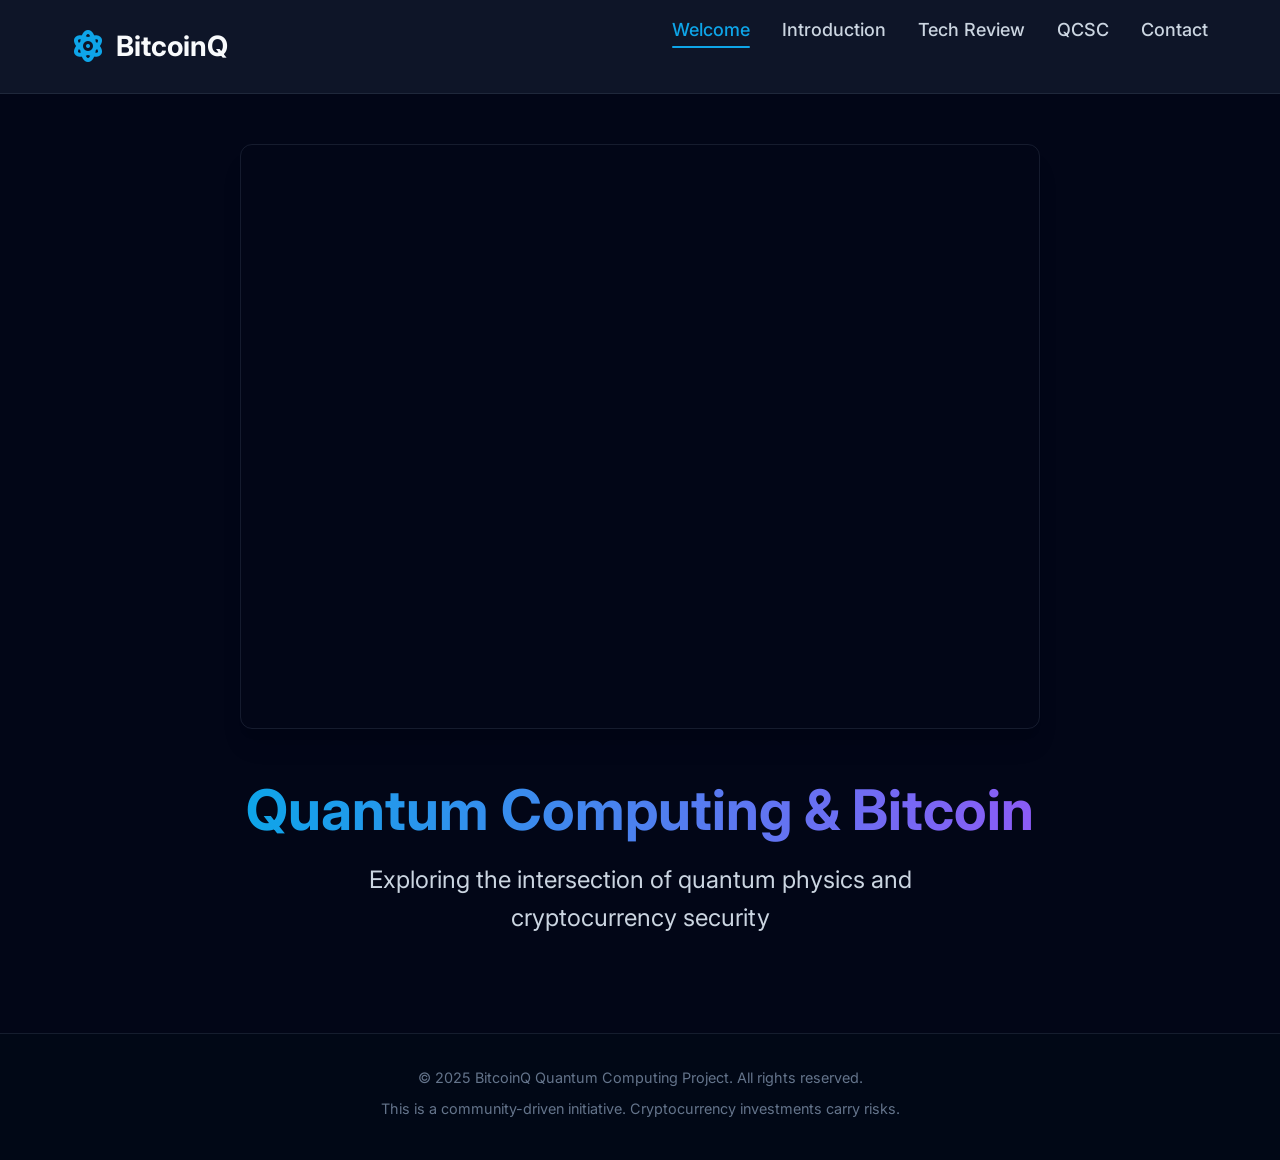
<file: index.html>
<!DOCTYPE html>
<html lang="en">
<head>
    <meta charset="UTF-8">
    <meta name="viewport" content="width=device-width, initial-scale=1.0">
    <title>BitcoinQ - Quantum Computing Project</title>
    <link rel="stylesheet" href="style.css">
    <link rel="preconnect" href="https://fonts.googleapis.com">
    <link rel="preconnect" href="https://fonts.gstatic.com" crossorigin>
    <link href="https://fonts.googleapis.com/css2?family=Inter:wght@300;400;500;600;700&family=JetBrains+Mono:wght@400;500&display=swap" rel="stylesheet">
    <link rel="stylesheet" href="https://cdnjs.cloudflare.com/ajax/libs/font-awesome/6.4.0/css/all.min.css">
</head>
<body>
    <!-- Navigation -->
    <nav class="navbar">
        <div class="nav-container">
            <div class="logo">
                <i class="fas fa-atom"></i>
                <span>BitcoinQ</span>
            </div>
            <ul class="nav-menu">
                <li><a href="#welcome" class="nav-link active" data-page="welcome">Welcome</a></li>
                <li><a href="#introduction" class="nav-link" data-page="introduction">Introduction</a></li>
                <li><a href="#techreview" class="nav-link" data-page="techreview">Tech Review</a></li>
                <li><a href="#qcsc" class="nav-link" data-page="qcsc">QCSC</a></li>
                <li><a href="#contact" class="nav-link" data-page="contact">Contact</a></li>
            </ul>
            <button class="menu-toggle" aria-label="Toggle menu">
                <i class="fas fa-bars"></i>
            </button>
        </div>
    </nav>

    <!-- Main Content -->
    <main class="main-content">
        <!-- Welcome Page -->
        <section id="welcome" class="page active">
            <div class="welcome-container">
                <div class="gif-container">
                    <img src="double-slit%20experiment.gif" alt="Double Slit Experiment GIF" class="welcome-gif" loop>
                </div>
                <div class="welcome-text">
                    <h1>Quantum Computing & Bitcoin</h1>
                    <p>Exploring the intersection of quantum physics and cryptocurrency security</p>
                </div>
            </div>
        </section>

        <!-- Introduction Page -->
        <section id="introduction" class="page">
            <div class="intro-container">
                <h1><i class="fas fa-book-open"></i> Introduction</h1>
                <div class="content-card">
                    <div class="readme-content">
                        <h2>BitcoinQ Quantum Computing Project</h2>
                        <p>BitcoinQ is a community-driven quantum computing project with a 5-10 year timeline, aiming to raise 100-500 Bitcoins per year through crowdfunding to develop a quantum computer.</p>
                        
                        <h3>Project Goal</h3>
                        <p>The primary goal is to upgrade approximately 4 million old Bitcoin addresses using P2PK (direct public key) to quantum-resistant addresses.</p>
                        
                        <h3>Potential Profits</h3>
                        <p>50%, or 2 million Bitcoins, will be charged as a technical service fee. This fee will be distributed as follows:</p>
                        <ul>
                            <li>50% of the technical service fee will be airdropped to crowdfunding participants</li>
                            <li>50% will be used as administrative fees</li>
                        </ul>
                        
                        <h3>Vision</h3>
                        <p>This project represents a pioneering effort to future-proof Bitcoin against quantum computing threats while creating a sustainable funding model for quantum computing research and development.</p>
                    </div>
                </div>
                <div class="info-boxes">
                    <div class="info-box">
                        <i class="fas fa-calendar-alt"></i>
                        <h4>Timeline</h4>
                        <p>5-10 years</p>
                    </div>
                    <div class="info-box">
                        <i class="fas fa-flask"></i>
                        <h4>R&D budget</h4>
                        <p>100-500 BTC/year</p>
                    </div>
                    <div class="info-box">
                        <i class="fas fa-shield-alt"></i>
                        <h4>Bitcoins to be protected</h4>
                        <p>~4 million</p>
                    </div>
                </div>
            </div>
        </section>

        <!-- Tech Review Page -->
        <section id="techreview" class="page">
            <div class="intro-container">
                <h1><i class="fas fa-gem"></i> Diamond NV Center</h1>
                <div class="content-card">
                    <div class="readme-content">
                        <h2>Introduction to NV Centers</h2>
                        <p>Diamond Nitrogen-Vacancy (NV) centers are point defect structures formed in the diamond lattice where a nitrogen atom replaces a carbon atom, creating a vacancy adjacent to the nitrogen. NV centers exhibit C₃ᵥ symmetry along the "nitrogen-vacancy" axis.</p>
                        
                        <div class="highlight">
                            <p><i class="fas fa-star"></i> <strong>Key Feature:</strong> NV centers exist in two charge states: NV⁻ (negatively charged) and NV⁰ (electrically neutral). The electron spin states of NV⁻ are easy to polarize and control, making it one of the most extensively studied quantum bit carriers today.</p>
                        </div>

                        <h2>Physical Properties</h2>
                        <h3>Electron Spin Energy Levels</h3>
                        <p>The electron spin energy levels in NV centers can be manipulated using microwave fields. When the microwave energy matches the energy difference between spin levels, electrons in the lower energy state absorb microwave energy and undergo resonant transitions, changing the electron population distribution among the energy levels.</p>
                        
                        <h3>Zero-Field Splitting Effect</h3>
                        <p>In the absence of an external magnetic field, the ground state energy levels of the diamond NV center split between the 0 state and the ±1 states, known as zero-field splitting. This effect, arising from the nuclear spins surrounding the NV center, can be utilized for temperature measurement.</p>

                        <h2>Application Areas</h2>
                        <ul>
                            <li><i class="fas fa-magnet"></i> <strong>Magnetic Sensors:</strong> Magnetic field sensing technology based on diamond NV centers can theoretically achieve Tesla-level magnetic measurements</li>
                            <li><i class="fas fa-thermometer-half"></i> <strong>Temperature Sensors:</strong> Diamond NV centers can serve as high-performance temperature sensors</li>
                            <li><i class="fas fa-bolt"></i> <strong>Electric Field Sensors:</strong> High-sensitivity electric field detection using spin properties</li>
                            <li><i class="fas fa-microchip"></i> <strong>Quantum Computing:</strong> NV centers are ideal carriers for quantum bits</li>
                        </ul>

                        <h2>Spin Sensing Technology</h2>
                        <p>The main methods for spin information detection include:</p>
                        <ul>
                            <li><i class="fas fa-lightbulb"></i> <strong>ODMR:</strong> Optically Detected Magnetic Resonance</li>
                            <li><i class="fas fa-wave-pulse"></i> <strong>Ramsey Sequence:</strong> For measuring static magnetic fields</li>
                            <li><i class="fas fa-sync"></i> <strong>Spin Echo Sequence:</strong> For AC magnetic detection</li>
                        </ul>

                        <h2>Integration and Industrialization</h2>
                        <p>Miniaturization and integration are essential for solid-state atomic spin sensing technology. Two main approaches:</p>
                        <ol>
                            <li><strong>Modular Integration:</strong> Integration of optical, microwave, and information processing systems</li>
                            <li><strong>Chip-level Integration:</strong> Using CMOS processes for quantum state preparation, control, and readout</li>
                        </ol>

                        <div class="highlight">
                            <p><i class="fas fa-chart-line"></i> <strong>Market Outlook:</strong> Diamond quantum sensor market projected to exceed $5 billion by 2030.</p>
                        </div>
                    </div>
                </div>
                <div class="info-boxes">
                    <div class="info-box">
                        <i class="fas fa-temperature-low"></i>
                        <h4>Operating Temp</h4>
                        <p>Room Temperature</p>
                    </div>
                    <div class="info-box">
                        <i class="fas fa-magnet"></i>
                        <h4>Magnetic Sensitivity</h4>
                        <p>1 pT/√Hz</p>
                    </div>
                    <div class="info-box">
                        <i class="fas fa-ruler"></i>
                        <h4>Spatial Resolution</h4>
                        <p>~86 nm</p>
                    </div>
                </div>
            </div>
        </section>

        <!-- QCSC Page -->
        <section id="qcsc" class="page">
            <div class="qcsc-container">
                <h1><i class="fas fa-shield-alt"></i> Quantum Computing Security Council (QCSC)</h1>
                <div class="content-card">
                    <div class="qcsc-content">
                        <h2>About QCSC</h2>
                        <p>The Quantum Computing Security Council (QCSC) is an initiative dedicated to addressing the security challenges posed by quantum computing to cryptographic systems, with a special focus on blockchain and cryptocurrency security.</p>
                        
                        <h3>Mission</h3>
                        <p>Our mission is to develop quantum-resistant cryptographic standards, promote awareness about quantum threats, and facilitate the transition to post-quantum cryptography across the blockchain ecosystem.</p>
                        
                        <h3>Key Initiatives</h3>
                        <ul>
                            <li><strong>Research & Development:</strong> Funding and conducting research on quantum-resistant algorithms</li>
                            <li><strong>Standards Development:</strong> Creating industry standards for post-quantum cryptography</li>
                            <li><strong>Education & Awareness:</strong> Providing resources and training on quantum security threats</li>
                            <li><strong>Collaboration:</strong> Working with industry partners, academia, and government agencies</li>
                        </ul>
                        
                    </div>
                </div>
                
            </div>
        </section>

        <!-- Contact Page -->
        <section id="contact" class="page">
            <div class="contact-container">
                <h1><i class="fas fa-envelope"></i> Contact</h1>
                <div class="contact-card">
                    <div class="contact-icon">
                        <i class="fas fa-paper-plane"></i>
                    </div>
                    <h2>Get in Touch</h2>
                    <p>For press inquiries, collaboration opportunities, or general questions about the BitcoinQ project, please contact us at:</p>
                    
                    <div class="email-display">
                        <i class="fas fa-envelope"></i>
                        <a href="#" class="email-link" data-email-obfuscated="press[at]bitcoinq[dot]cc">Loading email...</a>
                    </div>
                    
                    <p class="contact-note">We typically respond within 1-2 business days. For urgent matters, please include "URGENT" in the subject line.</p>
                    
                    <div class="contact-info">
                        <div class="info-item">
                            <i class="fas fa-clock"></i>
                            <span>Response Time: 1-2 business days</span>
                        </div>
                        <div class="info-item">
                            <i class="fas fa-globe"></i>
                            <span>Project: BitcoinQ Quantum Computing</span>
                        </div>
                    </div>
                </div>
                
                <div class="social-placeholder">
                    <h3>Follow Our Progress</h3>
                    <p>Community channels and updates will be announced here in the future.</p>
                <div class="social-icons">
                    <a href="https://github.com/bitcoinqtum" target="_blank" class="social-icon">
                        <i class="fab fa-github"></i>
                    </a>
                    <a href="https://bitcointalk.org/index.php?topic=5575187.0" target="_blank" class="social-icon">
                        <img src="Bitcointalk.org_logo.png" alt="Bitcointalk" style="width: 24px; height: 24px;">
                    </a>
                </div>
                </div>
            </div>
        </section>
    </main>

    <!-- Footer -->
    <footer class="footer">
        <div class="footer-content">
            <p>&copy; 2025 BitcoinQ Quantum Computing Project. All rights reserved.</p>
            <p>This is a community-driven initiative. Cryptocurrency investments carry risks.</p>
        </div>
    </footer>

    <script src="script.js"></script>
</body>
</html>
</file>
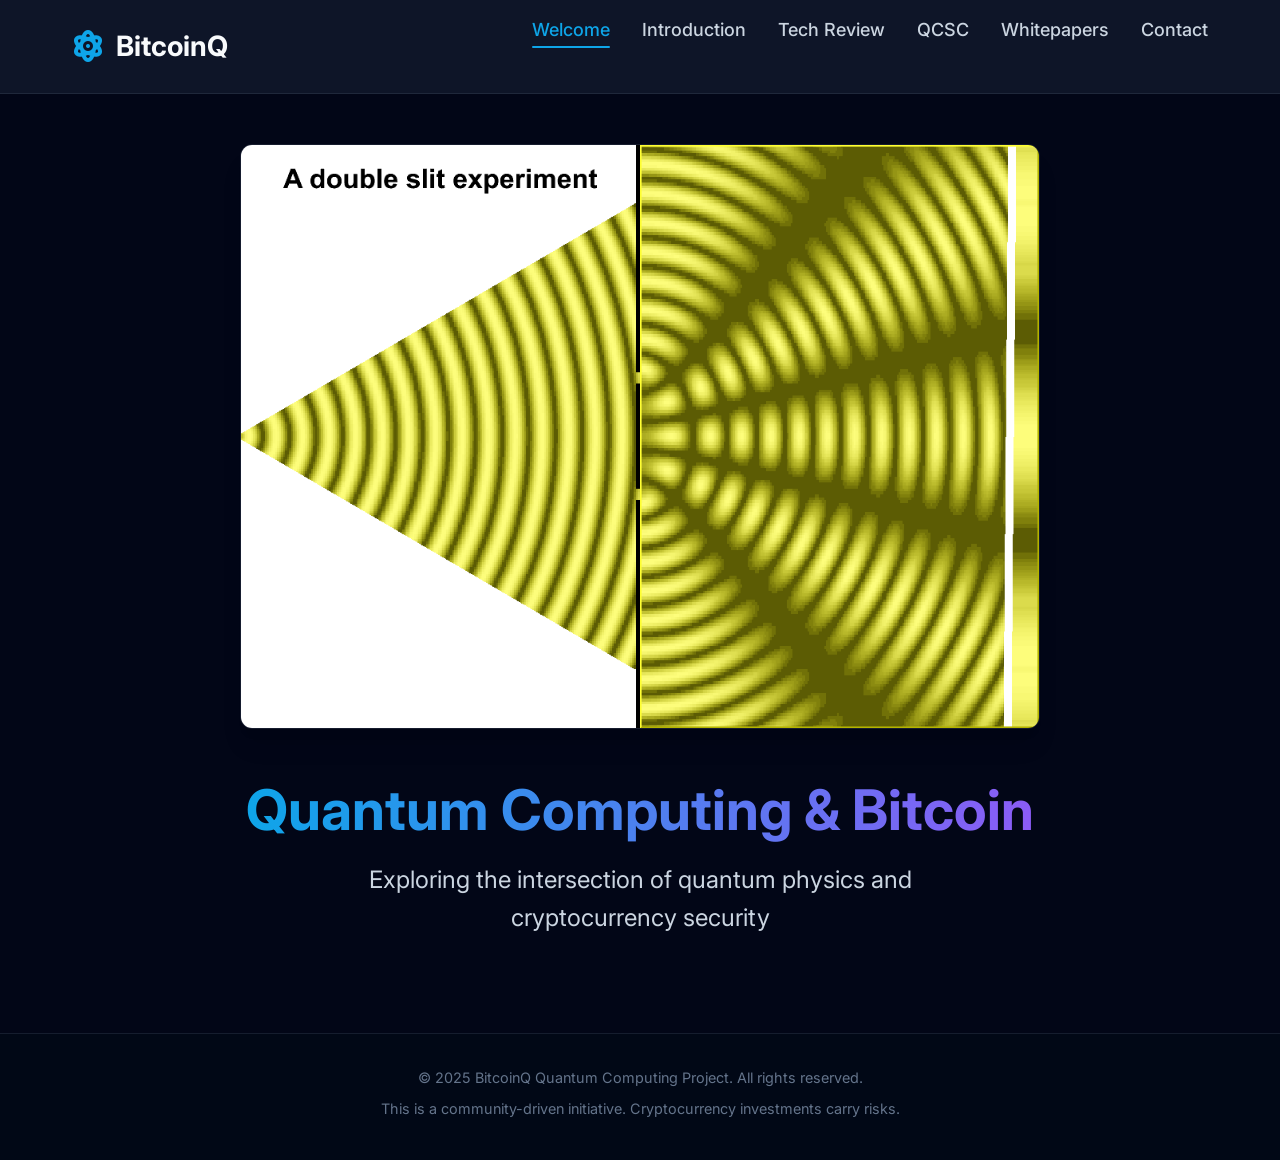
<file: bitcoinq/index.html>
<!DOCTYPE html>
<html lang="en">
<head>
    <meta charset="UTF-8">
    <meta name="viewport" content="width=device-width, initial-scale=1.0">
    <title>BitcoinQ - Quantum Computing Project</title>
    <link rel="stylesheet" href="style.css">
    <link rel="preconnect" href="https://fonts.googleapis.com">
    <link rel="preconnect" href="https://fonts.gstatic.com" crossorigin>
    <link href="https://fonts.googleapis.com/css2?family=Inter:wght@300;400;500;600;700&family=JetBrains+Mono:wght@400;500&display=swap" rel="stylesheet">
    <link rel="stylesheet" href="https://cdnjs.cloudflare.com/ajax/libs/font-awesome/6.4.0/css/all.min.css">
</head>
<body>
    <!-- Navigation -->
    <nav class="navbar">
        <div class="nav-container">
            <div class="logo">
                <i class="fas fa-atom" aria-hidden="true"></i>
                <span>BitcoinQ</span>
            </div>
            <ul class="nav-menu">
                <li><a href="#welcome" class="nav-link active" data-page="welcome">Welcome</a></li>
                <li><a href="#introduction" class="nav-link" data-page="introduction">Introduction</a></li>
                <li><a href="#techreview" class="nav-link" data-page="techreview">Tech Review</a></li>
                <li><a href="#qcsc" class="nav-link" data-page="qcsc">QCSC</a></li>
                <li><a href="#whitepapers" class="nav-link" data-page="whitepapers">Whitepapers</a></li>
                <li><a href="#contact" class="nav-link" data-page="contact">Contact</a></li>
            </ul>
            <button class="menu-toggle" aria-label="Toggle menu">
                <i class="fas fa-bars" aria-hidden="true"></i>
            </button>
        </div>
    </nav>

    <!-- Main Content -->
    <main class="main-content">
        <!-- Welcome Page -->
        <section id="welcome" class="page active">
            <div class="welcome-container">
                <div class="gif-container">
                    <img src="double-slit%20experiment.gif" alt="Double Slit Experiment GIF" class="welcome-gif" loop>
                </div>
                <div class="welcome-text">
                    <h1>Quantum Computing & Bitcoin</h1>
                    <p>Exploring the intersection of quantum physics and cryptocurrency security</p>
                </div>
            </div>
        </section>

        <!-- Introduction Page -->
        <section id="introduction" class="page">
            <div class="intro-container">
                <h1><i class="fas fa-book-open" aria-hidden="true"></i> Introduction</h1>
                <div class="content-card">
                    <div class="readme-content">
                        <h2>BitcoinQ Quantum Computing Project</h2>
                        <p>BitcoinQ is a community-driven quantum computing project with a 5-10 year timeline, aiming to raise 100-500 Bitcoins per year through crowdfunding to develop a quantum computer.</p>
                        
                        <h3>Project Goal</h3>
                        <p>The primary goal is to upgrade approximately 4 million old Bitcoin addresses using P2PK (direct public key) to quantum-resistant addresses.</p>
                        
                        <h3>Potential Profits</h3>
                        <p>50%, or 2 million Bitcoins, will be charged as a technical service fee. This fee will be distributed as follows:</p>
                        <ul>
                            <li>50% of the technical service fee will be airdropped to crowdfunding participants</li>
                            <li>50% will be used as administrative fees</li>
                        </ul>
                        
                        <h3>Vision</h3>
                        <p>This project represents a pioneering effort to future-proof Bitcoin against quantum computing threats while creating a sustainable funding model for quantum computing research and development.</p>
                    </div>
                </div>
                <div class="info-boxes">
                    <div class="info-box">
                        <i class="fas fa-calendar-alt" aria-hidden="true"></i>
                        <h4>Timeline</h4>
                        <p>5-10 years</p>
                    </div>
                    <div class="info-box">
                        <i class="fas fa-flask" aria-hidden="true"></i>
                        <h4>R&D budget</h4>
                        <p>100-500 BTC/year</p>
                    </div>
                    <div class="info-box">
                        <i class="fas fa-shield-alt" aria-hidden="true"></i>
                        <h4>Bitcoins to be protected</h4>
                        <p>~4 million</p>
                    </div>
                </div>
            </div>
        </section>

        <!-- Tech Review Page -->
        <section id="techreview" class="page">
            <div class="intro-container">
                <h1><i class="fas fa-gem" aria-hidden="true"></i> Diamond NV Center</h1>
                <div class="content-card">
                    <div class="readme-content">
                        <h2>Introduction to NV Centers</h2>
                        <p>Diamond Nitrogen-Vacancy (NV) centers are point defect structures formed in the diamond lattice where a nitrogen atom replaces a carbon atom, creating a vacancy adjacent to the nitrogen. NV centers exhibit C₃ᵥ symmetry along the "nitrogen-vacancy" axis.</p>
                        
                        <div class="highlight">
                            <p><i class="fas fa-star" aria-hidden="true"></i> <strong>Key Feature:</strong> NV centers exist in two charge states: NV⁻ (negatively charged) and NV⁰ (electrically neutral). The electron spin states of NV⁻ are easy to polarize and control, making it one of the most extensively studied quantum bit carriers today.</p>
                        </div>

                        <h2>Physical Properties</h2>
                        <h3>Electron Spin Energy Levels</h3>
                        <p>The electron spin energy levels in NV centers can be manipulated using microwave fields. When the microwave energy matches the energy difference between spin levels, electrons in the lower energy state absorb microwave energy and undergo resonant transitions, changing the electron population distribution among the energy levels.</p>
                        
                        <h3>Zero-Field Splitting Effect</h3>
                        <p>In the absence of an external magnetic field, the ground state energy levels of the diamond NV center split between the 0 state and the ±1 states, known as zero-field splitting. This effect, arising from the nuclear spins surrounding the NV center, can be utilized for temperature measurement.</p>

                        <h2>Application Areas</h2>
                        <ul>
                            <li><i class="fas fa-magnet" aria-hidden="true"></i> <strong>Magnetic Sensors:</strong> Magnetic field sensing technology based on diamond NV centers can theoretically achieve Tesla-level magnetic measurements</li>
                            <li><i class="fas fa-thermometer-half" aria-hidden="true"></i> <strong>Temperature Sensors:</strong> Diamond NV centers can serve as high-performance temperature sensors</li>
                            <li><i class="fas fa-bolt" aria-hidden="true"></i> <strong>Electric Field Sensors:</strong> High-sensitivity electric field detection using spin properties</li>
                            <li><i class="fas fa-microchip" aria-hidden="true"></i> <strong>Quantum Computing:</strong> NV centers are ideal carriers for quantum bits</li>
                        </ul>

                        <h2>Spin Sensing Technology</h2>
                        <p>The main methods for spin information detection include:</p>
                        <ul>
                            <li><i class="fas fa-lightbulb" aria-hidden="true"></i> <strong>ODMR:</strong> Optically Detected Magnetic Resonance</li>
                            <li><i class="fas fa-wave-pulse" aria-hidden="true"></i> <strong>Ramsey Sequence:</strong> For measuring static magnetic fields</li>
                            <li><i class="fas fa-sync" aria-hidden="true"></i> <strong>Spin Echo Sequence:</strong> For AC magnetic detection</li>
                        </ul>

                        <h2>Integration and Industrialization</h2>
                        <p>Miniaturization and integration are essential for solid-state atomic spin sensing technology. Two main approaches:</p>
                        <ol>
                            <li><strong>Modular Integration:</strong> Integration of optical, microwave, and information processing systems</li>
                            <li><strong>Chip-level Integration:</strong> Using CMOS processes for quantum state preparation, control, and readout</li>
                        </ol>

                        <div class="highlight">
                            <p><i class="fas fa-chart-line" aria-hidden="true"></i> <strong>Market Outlook:</strong> Diamond quantum sensor market projected to exceed $5 billion by 2030.</p>
                        </div>
                    </div>
                </div>
                <div class="info-boxes">
                    <div class="info-box">
                        <i class="fas fa-temperature-low" aria-hidden="true"></i>
                        <h4>Operating Temp</h4>
                        <p>Room Temperature</p>
                    </div>
                    <div class="info-box">
                        <i class="fas fa-magnet" aria-hidden="true"></i>
                        <h4>Magnetic Sensitivity</h4>
                        <p>1 pT/√Hz</p>
                    </div>
                    <div class="info-box">
                        <i class="fas fa-ruler" aria-hidden="true"></i>
                        <h4>Spatial Resolution</h4>
                        <p>~86 nm</p>
                    </div>
                </div>
            </div>
        </section>

        <!-- QCSC Page -->
        <section id="qcsc" class="page">
            <div class="qcsc-container">
                <h1><i class="fas fa-shield-alt" aria-hidden="true"></i> Quantum Computing Security Council (QCSC)</h1>
                <div class="content-card">
                    <div class="qcsc-content">
                        <h2>About QCSC</h2>
                        <p>The Quantum Computing Security Council (QCSC) is an initiative dedicated to addressing the security challenges posed by quantum computing to cryptographic systems, with a special focus on blockchain and cryptocurrency security.</p>
                        
                        <h3>Mission</h3>
                        <p>Our mission is to develop quantum-resistant cryptographic standards, promote awareness about quantum threats, and facilitate the transition to post-quantum cryptography across the blockchain ecosystem.</p>
                        
                        <h3>Key Initiatives</h3>
                        <ul>
                            <li><strong>Research & Development:</strong> Funding and conducting research on quantum-resistant algorithms</li>
                            <li><strong>Standards Development:</strong> Creating industry standards for post-quantum cryptography</li>
                            <li><strong>Education & Awareness:</strong> Providing resources and training on quantum security threats</li>
                            <li><strong>Collaboration:</strong> Working with industry partners, academia, and government agencies</li>
                        </ul>
                        
                    </div>
                </div>
                
            </div>
        </section>

        <!-- Whitepapers Page -->
        <section id="whitepapers" class="page">
            <div class="intro-container">
                <h1><i class="fas fa-file-alt" aria-hidden="true"></i> Technical Whitepapers</h1>
                <div class="content-card">
                    <div class="readme-content">
                        <h2>Diamond–Photonics Hybrid Quantum Interconnect Architecture</h2>
                        <p>BitcoinQ proposes a quantum interconnect architecture that fuses two breakthrough technologies — Miraex microwave‑optical quantum transducers and diamond NV centers — to build a modular, scalable quantum data center. Available in both Chinese and English.</p>
                        
                        <div class="info-boxes" style="margin-top: 2rem;">
                            <a href="../BitcoinQ-金刚石-光子混合量子互联架构-白皮书.md" target="_blank" class="info-box" style="text-decoration:none;cursor:pointer;">
                                <i class="fas fa-language" aria-hidden="true"></i>
                                <h4>中文版</h4>
                                <p>金刚石-光子混合量子互联架构<br>BitcoinQ — 构建行星级量子资源互联网络</p>
                            </a>
                            <a href="../BitcoinQ-Diamond-Photonics-Hybrid-Quantum-Interconnect-Whitepaper.md" target="_blank" class="info-box" style="text-decoration:none;cursor:pointer;">
                                <i class="fas fa-globe" aria-hidden="true"></i>
                                <h4>English</h4>
                                <p>Diamond–Photonics Hybrid Quantum Interconnect Architecture<br>Building a Planetary‑Scale Quantum Resource Interconnection Network</p>
                            </a>
                        </div>

                        <div class="highlight" style="margin-top: 2rem;">
                            <p><i class="fas fa-calendar-alt" aria-hidden="true"></i> <strong>Published:</strong> June 30, 2026 &middot; <i class="fas fa-file" aria-hidden="true"></i> <strong>Version:</strong> 1.0</p>
                        </div>
                    </div>
                </div>
            </div>
        </section>

        <!-- Contact Page -->
        <section id="contact" class="page">
            <div class="contact-container">
                <h1><i class="fas fa-envelope" aria-hidden="true"></i> Contact</h1>
                <div class="contact-card">
                    <div class="contact-icon">
                        <i class="fas fa-paper-plane" aria-hidden="true"></i>
                    </div>
                    <h2>Get in Touch</h2>
                    <p>For press inquiries, collaboration opportunities, or general questions about the BitcoinQ project, please contact us at:</p>
                    
                    <div class="email-display">
                        <i class="fas fa-envelope" aria-hidden="true"></i>
                        <a href="javascript:void(0)" class="email-link" data-email-obfuscated="press[at]bitcoinq[dot]cc">Loading email...</a>
                    </div>
                    
                    <p class="contact-note">We typically respond within 1-2 business days. For urgent matters, please include "URGENT" in the subject line.</p>
                    
                    <div class="contact-info">
                        <div class="info-item">
                            <i class="fas fa-clock" aria-hidden="true"></i>
                            <span>Response Time: 1-2 business days</span>
                        </div>
                        <div class="info-item">
                            <i class="fas fa-globe" aria-hidden="true"></i>
                            <span>Project: BitcoinQ Quantum Computing</span>
                        </div>
                    </div>
                </div>
                
                <div class="social-placeholder">
                    <h3>Follow Our Progress</h3>
                    <p>Community channels and updates will be announced here in the future.</p>
                <div class="social-icons">
                    <a href="https://github.com/bitcoinqtum" target="_blank" class="social-icon">
                        <i class="fab fa-github"></i>
                    </a>
                    <a href="https://bitcointalk.org/index.php?topic=5575187.0" target="_blank" class="social-icon">
                        <img src="Bitcointalk.org_logo.png" alt="Bitcointalk" style="width: 24px; height: 24px;">
                    </a>
                </div>
                </div>
            </div>
        </section>
    </main>

    <!-- Footer -->
    <footer class="footer">
        <div class="footer-content">
            <p>&copy; 2025 BitcoinQ Quantum Computing Project. All rights reserved.</p>
            <p>This is a community-driven initiative. Cryptocurrency investments carry risks.</p>
        </div>
    </footer>

    <script src="script.js"></script>
</body>
</html>
</file>
<file: style.css>
/* Reset and Base Styles */
* {
    margin: 0;
    padding: 0;
    box-sizing: border-box;
}

:root {
    --primary: #0ea5e9;
    --primary-dark: #0284c7;
    --secondary: #8b5cf6;
    --dark: #0f172a;
    --darker: #020617;
    --light: #f8fafc;
    --gray: #64748b;
    --gray-light: #cbd5e1;
    --success: #10b981;
    --warning: #f59e0b;
    --danger: #ef4444;
    
    --shadow: 0 10px 15px -3px rgba(0, 0, 0, 0.1), 0 4px 6px -2px rgba(0, 0, 0, 0.05);
    --shadow-lg: 0 20px 25px -5px rgba(0, 0, 0, 0.1), 0 10px 10px -5px rgba(0, 0, 0, 0.04);
    --radius: 12px;
    --radius-sm: 6px;
    --transition: all 0.3s ease;
}

body {
    font-family: 'Inter', sans-serif;
    background-color: var(--darker);
    color: var(--light);
    line-height: 1.6;
    overflow-x: hidden;
    min-height: 100vh;
}

/* Typography */
h1, h2, h3, h4 {
    font-weight: 700;
    line-height: 1.2;
    margin-bottom: 1rem;
}

h1 {
    font-size: 3rem;
    margin-bottom: 1.5rem;
}

h2 {
    font-size: 2.25rem;
}

h3 {
    font-size: 1.75rem;
}

h4 {
    font-size: 1.25rem;
}

p {
    margin-bottom: 1.5rem;
    font-size: 1.125rem;
    color: var(--gray-light);
}

a {
    color: var(--primary);
    text-decoration: none;
    transition: var(--transition);
}

a:hover {
    color: var(--secondary);
}

ul {
    list-style-position: inside;
    margin-bottom: 1.5rem;
}

li {
    margin-bottom: 0.5rem;
    color: var(--gray-light);
}

/* Navigation */
.navbar {
    position: fixed;
    top: 0;
    left: 0;
    width: 100%;
    background-color: rgba(15, 23, 42, 0.95);
    backdrop-filter: blur(10px);
    z-index: 1000;
    padding: 1rem 0;
    border-bottom: 1px solid rgba(100, 116, 139, 0.2);
}

.nav-container {
    max-width: 1200px;
    margin: 0 auto;
    padding: 0 2rem;
    display: flex;
    justify-content: space-between;
    align-items: center;
}

.logo {
    display: flex;
    align-items: center;
    gap: 0.75rem;
    font-size: 1.75rem;
    font-weight: 700;
    color: var(--light);
}

.logo i {
    color: var(--primary);
    font-size: 2rem;
}

.nav-menu {
    display: flex;
    gap: 2rem;
    list-style: none;
}

.nav-link {
    color: var(--gray-light);
    font-weight: 500;
    font-size: 1.125rem;
    padding: 0.5rem 0;
    position: relative;
}

.nav-link.active {
    color: var(--primary);
}

.nav-link.active::after {
    content: '';
    position: absolute;
    bottom: 0;
    left: 0;
    width: 100%;
    height: 2px;
    background-color: var(--primary);
    border-radius: 2px;
}

.nav-link:hover {
    color: var(--primary);
}

.menu-toggle {
    display: none;
    background: none;
    border: none;
    color: var(--light);
    font-size: 1.5rem;
    cursor: pointer;
}

/* Main Content */
.main-content {
    margin-top: 80px;
}

.page {
    display: none;
    min-height: calc(100vh - 80px);
    padding: 4rem 2rem;
}

.page.active {
    display: block;
}

/* Welcome Page */
.welcome-container {
    max-width: 1200px;
    margin: 0 auto;
    display: flex;
    flex-direction: column;
    align-items: center;
    justify-content: center;
    min-height: calc(100vh - 80px - 8rem);
    text-align: center;
}

.gif-container {
    max-width: 800px;
    margin-bottom: 3rem;
    border-radius: var(--radius);
    overflow: hidden;
    box-shadow: var(--shadow-lg);
    border: 1px solid rgba(100, 116, 139, 0.2);
}

.welcome-gif {
    width: 100%;
    height: auto;
    display: block;
    transition: var(--transition);
}

.welcome-gif:hover {
    transform: scale(1.01);
}

.welcome-text h1 {
    font-size: 3.5rem;
    background: linear-gradient(90deg, var(--primary), var(--secondary));
    -webkit-background-clip: text;
    background-clip: text;
    color: transparent;
    margin-bottom: 1rem;
}

.welcome-text p {
    font-size: 1.5rem;
    color: var(--gray-light);
    max-width: 600px;
    margin: 0 auto 2rem;
}


/* Introduction Page */
.intro-container {
    max-width: 1000px;
    margin: 0 auto;
}

.intro-container h1 {
    text-align: center;
    margin-bottom: 3rem;
}

.intro-container h1 i {
    margin-right: 1rem;
    color: var(--primary);
}

.content-card {
    background-color: rgba(15, 23, 42, 0.8);
    border-radius: var(--radius);
    padding: 3rem;
    margin-bottom: 3rem;
    border: 1px solid rgba(100, 116, 139, 0.2);
    box-shadow: var(--shadow);
}

.readme-content h2 {
    color: var(--primary);
    margin-bottom: 1.5rem;
}

.readme-content h3 {
    color: var(--light);
    margin-top: 2rem;
    margin-bottom: 1rem;
}

.readme-content ul {
    background-color: rgba(2, 8, 23, 0.5);
    border-radius: var(--radius-sm);
    padding: 1.5rem 2rem;
    margin-top: 1rem;
}

.info-boxes {
    display: grid;
    grid-template-columns: repeat(auto-fit, minmax(250px, 1fr));
    gap: 2rem;
    margin-top: 3rem;
}

.info-box {
    background: linear-gradient(135deg, rgba(14, 165, 233, 0.1), rgba(139, 92, 246, 0.1));
    border-radius: var(--radius);
    padding: 2rem;
    text-align: center;
    border: 1px solid rgba(100, 116, 139, 0.2);
    transition: var(--transition);
}

.info-box:hover {
    transform: translateY(-5px);
    box-shadow: var(--shadow-lg);
}

.info-box i {
    font-size: 2.5rem;
    color: var(--primary);
    margin-bottom: 1rem;
}

.info-box h4 {
    color: var(--light);
    margin-bottom: 0.5rem;
}

.info-box p {
    color: var(--gray-light);
    margin-bottom: 0;
    font-size: 1.25rem;
    font-weight: 600;
}

/* QCSC Page */
.qcsc-container {
    max-width: 1000px;
    margin: 0 auto;
}

.qcsc-container h1 {
    text-align: center;
    margin-bottom: 3rem;
}

.qcsc-container h1 i {
    margin-right: 1rem;
    color: var(--primary);
}

.qcsc-content h2 {
    color: var(--primary);
    margin-bottom: 1.5rem;
}

.qcsc-content h3 {
    color: var(--light);
    margin-top: 2rem;
    margin-bottom: 1rem;
}

.qcsc-content ul {
    background-color: rgba(2, 8, 23, 0.5);
    border-radius: var(--radius-sm);
    padding: 1.5rem 2rem;
    margin-top: 1rem;
}

.qcsc-content ul li {
    margin-bottom: 0.75rem;
}


/* Contact Page */
.contact-container {
    max-width: 800px;
    margin: 0 auto;
}

.contact-container h1 {
    text-align: center;
    margin-bottom: 3rem;
}

.contact-container h1 i {
    margin-right: 1rem;
    color: var(--primary);
}

.contact-card {
    background-color: rgba(15, 23, 42, 0.8);
    border-radius: var(--radius);
    padding: 3rem;
    text-align: center;
    border: 1px solid rgba(100, 116, 139, 0.2);
    box-shadow: var(--shadow);
    margin-bottom: 3rem;
}

.contact-icon {
    font-size: 4rem;
    color: var(--primary);
    margin-bottom: 1.5rem;
}

.contact-card h2 {
    color: var(--light);
    margin-bottom: 1rem;
}

.contact-card > p {
    max-width: 600px;
    margin: 0 auto 2rem;
}

.email-display {
    display: inline-flex;
    align-items: center;
    gap: 1rem;
    background: linear-gradient(135deg, rgba(14, 165, 233, 0.1), rgba(139, 92, 246, 0.1));
    padding: 1.5rem 2.5rem;
    border-radius: var(--radius);
    margin: 2rem 0;
    border: 1px solid rgba(100, 116, 139, 0.2);
}

.email-display i {
    font-size: 1.5rem;
    color: var(--primary);
}

.email-link {
    font-size: 1.75rem;
    font-weight: 600;
    color: var(--primary);
}

.email-link:hover {
    color: var(--secondary);
}

.contact-note {
    font-size: 1rem;
    color: var(--gray);
    margin-top: 2rem;
    font-style: italic;
}

.contact-info {
    display: flex;
    justify-content: center;
    flex-wrap: wrap;
    gap: 2rem;
    margin-top: 2rem;
    padding-top: 2rem;
    border-top: 1px solid rgba(100, 116, 139, 0.2);
}

.info-item {
    display: flex;
    align-items: center;
    gap: 0.75rem;
    color: var(--gray-light);
}

.info-item i {
    color: var(--primary);
}

.social-placeholder {
    text-align: center;
    padding: 2rem;
    background-color: rgba(15, 23, 42, 0.5);
    border-radius: var(--radius);
    border: 1px dashed rgba(100, 116, 139, 0.3);
}

.social-placeholder h3 {
    color: var(--light);
    margin-bottom: 1rem;
}

.social-icons {
    display: flex;
    justify-content: center;
    gap: 1.5rem;
    margin-top: 2rem;
}

.social-icon {
    width: 60px;
    height: 60px;
    border-radius: 50%;
    background-color: rgba(14, 165, 233, 0.1);
    display: flex;
    align-items: center;
    justify-content: center;
    font-size: 1.5rem;
    color: var(--primary);
    border: 1px solid rgba(100, 116, 139, 0.2);
    transition: var(--transition);
    cursor: pointer;
}

.social-icon:hover {
    background-color: rgba(14, 165, 233, 0.2);
    transform: translateY(-3px);
}

/* Footer */
.footer {
    background-color: rgba(2, 8, 23, 0.9);
    padding: 2rem;
    text-align: center;
    border-top: 1px solid rgba(100, 116, 139, 0.2);
    margin-top: auto;
}

.footer-content p {
    color: var(--gray);
    margin-bottom: 0.5rem;
    font-size: 0.9rem;
}

/* Responsive Design */
@media (max-width: 768px) {
    h1 {
        font-size: 2.5rem;
    }
    
    h2 {
        font-size: 2rem;
    }
    
    .nav-menu {
        position: fixed;
        top: 80px;
        left: 0;
        width: 100%;
        background-color: var(--dark);
        flex-direction: column;
        align-items: center;
        padding: 2rem 0;
        gap: 1.5rem;
        transform: translateY(-100%);
        opacity: 0;
        visibility: hidden;
        transition: var(--transition);
        border-bottom: 1px solid rgba(100, 116, 139, 0.2);
    }
    
    .nav-menu.active {
        transform: translateY(0);
        opacity: 1;
        visibility: visible;
    }
    
    .menu-toggle {
        display: block;
    }
    
    .welcome-text h1 {
        font-size: 2.5rem;
    }
    
    .welcome-text p {
        font-size: 1.25rem;
    }
    
    .page {
        padding: 3rem 1rem;
    }
    
    .content-card, .contact-card {
        padding: 2rem;
    }
    
    .email-display {
        flex-direction: column;
        gap: 0.75rem;
        padding: 1.5rem;
    }
    
    .email-link {
        font-size: 1.5rem;
    }
    
    .info-boxes {
        grid-template-columns: 1fr;
    }
}

@media (max-width: 480px) {
    .nav-container {
        padding: 0 1rem;
    }
    
    .logo {
        font-size: 1.5rem;
    }
    
    .logo i {
        font-size: 1.75rem;
    }
    
    h1 {
        font-size: 2rem;
    }
    
    .welcome-text h1 {
        font-size: 2rem;
    }
    
    .content-card, .contact-card {
        padding: 1.5rem;
    }
    
    .email-link {
        font-size: 1.25rem;
    }
}
</file>
<file: bitcoinq/style.css>
/* Reset and Base Styles */
* {
    margin: 0;
    padding: 0;
    box-sizing: border-box;
}

:root {
    --primary: #0ea5e9;
    --primary-dark: #0284c7;
    --secondary: #8b5cf6;
    --dark: #0f172a;
    --darker: #020617;
    --light: #f8fafc;
    --gray: #64748b;
    --gray-light: #cbd5e1;
    --success: #10b981;
    --warning: #f59e0b;
    --danger: #ef4444;
    
    --shadow: 0 10px 15px -3px rgba(0, 0, 0, 0.1), 0 4px 6px -2px rgba(0, 0, 0, 0.05);
    --shadow-lg: 0 20px 25px -5px rgba(0, 0, 0, 0.1), 0 10px 10px -5px rgba(0, 0, 0, 0.04);
    --radius: 12px;
    --radius-sm: 6px;
    --transition: all 0.3s ease;
}

body {
    font-family: 'Inter', sans-serif;
    background-color: var(--darker);
    color: var(--light);
    line-height: 1.6;
    overflow-x: hidden;
    min-height: 100vh;
}

/* Typography */
h1, h2, h3, h4 {
    font-weight: 700;
    line-height: 1.2;
    margin-bottom: 1rem;
}

h1 {
    font-size: 3rem;
    margin-bottom: 1.5rem;
}

h2 {
    font-size: 2.25rem;
}

h3 {
    font-size: 1.75rem;
}

h4 {
    font-size: 1.25rem;
}

p {
    margin-bottom: 1.5rem;
    font-size: 1.125rem;
    color: var(--gray-light);
}

a {
    color: var(--primary);
    text-decoration: none;
    transition: var(--transition);
}

a:hover {
    color: var(--secondary);
}

ul {
    list-style-position: inside;
    margin-bottom: 1.5rem;
}

li {
    margin-bottom: 0.5rem;
    color: var(--gray-light);
}

/* Navigation */
.navbar {
    position: fixed;
    top: 0;
    left: 0;
    width: 100%;
    background-color: rgba(15, 23, 42, 0.95);
    backdrop-filter: blur(10px);
    z-index: 1000;
    padding: 1rem 0;
    border-bottom: 1px solid rgba(100, 116, 139, 0.2);
}

.nav-container {
    max-width: 1200px;
    margin: 0 auto;
    padding: 0 2rem;
    display: flex;
    justify-content: space-between;
    align-items: center;
}

.logo {
    display: flex;
    align-items: center;
    gap: 0.75rem;
    font-size: 1.75rem;
    font-weight: 700;
    color: var(--light);
}

.logo i {
    color: var(--primary);
    font-size: 2rem;
}

.nav-menu {
    display: flex;
    gap: 2rem;
    list-style: none;
}

.nav-link {
    color: var(--gray-light);
    font-weight: 500;
    font-size: 1.125rem;
    padding: 0.5rem 0;
    position: relative;
}

.nav-link.active {
    color: var(--primary);
}

.nav-link.active::after {
    content: '';
    position: absolute;
    bottom: 0;
    left: 0;
    width: 100%;
    height: 2px;
    background-color: var(--primary);
    border-radius: 2px;
}

.nav-link:hover {
    color: var(--primary);
}

.menu-toggle {
    display: none;
    background: none;
    border: none;
    color: var(--light);
    font-size: 1.5rem;
    cursor: pointer;
}

/* Main Content */
.main-content {
    margin-top: 80px;
}

.page {
    display: none;
    min-height: calc(100vh - 80px);
    padding: 4rem 2rem;
}

.page.active {
    display: block;
}

/* Welcome Page */
.welcome-container {
    max-width: 1200px;
    margin: 0 auto;
    display: flex;
    flex-direction: column;
    align-items: center;
    justify-content: center;
    min-height: calc(100vh - 80px - 8rem);
    text-align: center;
}

.gif-container {
    max-width: 800px;
    margin-bottom: 3rem;
    border-radius: var(--radius);
    overflow: hidden;
    box-shadow: var(--shadow-lg);
    border: 1px solid rgba(100, 116, 139, 0.2);
}

.welcome-gif {
    width: 100%;
    height: auto;
    display: block;
    transition: var(--transition);
}

.welcome-gif:hover {
    transform: scale(1.01);
}

.welcome-text h1 {
    font-size: 3.5rem;
    background: linear-gradient(90deg, var(--primary), var(--secondary));
    -webkit-background-clip: text;
    background-clip: text;
    color: transparent;
    margin-bottom: 1rem;
}

.welcome-text p {
    font-size: 1.5rem;
    color: var(--gray-light);
    max-width: 600px;
    margin: 0 auto 2rem;
}


/* Introduction Page */
.intro-container {
    max-width: 1000px;
    margin: 0 auto;
}

.intro-container h1 {
    text-align: center;
    margin-bottom: 3rem;
}

.intro-container h1 i {
    margin-right: 1rem;
    color: var(--primary);
}

.content-card {
    background-color: rgba(15, 23, 42, 0.8);
    border-radius: var(--radius);
    padding: 3rem;
    margin-bottom: 3rem;
    border: 1px solid rgba(100, 116, 139, 0.2);
    box-shadow: var(--shadow);
}

.readme-content h2 {
    color: var(--primary);
    margin-bottom: 1.5rem;
}

.readme-content h3 {
    color: var(--light);
    margin-top: 2rem;
    margin-bottom: 1rem;
}

.readme-content ul {
    background-color: rgba(2, 8, 23, 0.5);
    border-radius: var(--radius-sm);
    padding: 1.5rem 2rem;
    margin-top: 1rem;
}

.info-boxes {
    display: grid;
    grid-template-columns: repeat(auto-fit, minmax(250px, 1fr));
    gap: 2rem;
    margin-top: 3rem;
}

.info-box {
    background: linear-gradient(135deg, rgba(14, 165, 233, 0.1), rgba(139, 92, 246, 0.1));
    border-radius: var(--radius);
    padding: 2rem;
    text-align: center;
    border: 1px solid rgba(100, 116, 139, 0.2);
    transition: var(--transition);
}

.info-box:hover {
    transform: translateY(-5px);
    box-shadow: var(--shadow-lg);
}

.info-box i {
    font-size: 2.5rem;
    color: var(--primary);
    margin-bottom: 1rem;
}

.info-box h4 {
    color: var(--light);
    margin-bottom: 0.5rem;
}

.info-box p {
    color: var(--gray-light);
    margin-bottom: 0;
    font-size: 1.25rem;
    font-weight: 600;
}

/* QCSC Page */
.qcsc-container {
    max-width: 1000px;
    margin: 0 auto;
}

.qcsc-container h1 {
    text-align: center;
    margin-bottom: 3rem;
}

.qcsc-container h1 i {
    margin-right: 1rem;
    color: var(--primary);
}

.qcsc-content h2 {
    color: var(--primary);
    margin-bottom: 1.5rem;
}

.qcsc-content h3 {
    color: var(--light);
    margin-top: 2rem;
    margin-bottom: 1rem;
}

.qcsc-content ul {
    background-color: rgba(2, 8, 23, 0.5);
    border-radius: var(--radius-sm);
    padding: 1.5rem 2rem;
    margin-top: 1rem;
}

.qcsc-content ul li {
    margin-bottom: 0.75rem;
}


/* Contact Page */
.contact-container {
    max-width: 800px;
    margin: 0 auto;
}

.contact-container h1 {
    text-align: center;
    margin-bottom: 3rem;
}

.contact-container h1 i {
    margin-right: 1rem;
    color: var(--primary);
}

.contact-card {
    background-color: rgba(15, 23, 42, 0.8);
    border-radius: var(--radius);
    padding: 3rem;
    text-align: center;
    border: 1px solid rgba(100, 116, 139, 0.2);
    box-shadow: var(--shadow);
    margin-bottom: 3rem;
}

.contact-icon {
    font-size: 4rem;
    color: var(--primary);
    margin-bottom: 1.5rem;
}

.contact-card h2 {
    color: var(--light);
    margin-bottom: 1rem;
}

.contact-card > p {
    max-width: 600px;
    margin: 0 auto 2rem;
}

.email-display {
    display: inline-flex;
    align-items: center;
    gap: 1rem;
    background: linear-gradient(135deg, rgba(14, 165, 233, 0.1), rgba(139, 92, 246, 0.1));
    padding: 1.5rem 2.5rem;
    border-radius: var(--radius);
    margin: 2rem 0;
    border: 1px solid rgba(100, 116, 139, 0.2);
}

.email-display i {
    font-size: 1.5rem;
    color: var(--primary);
}

.email-link {
    font-size: 1.75rem;
    font-weight: 600;
    color: var(--primary);
}

.email-link:hover {
    color: var(--secondary);
}

.contact-note {
    font-size: 1rem;
    color: var(--gray);
    margin-top: 2rem;
    font-style: italic;
}

.contact-info {
    display: flex;
    justify-content: center;
    flex-wrap: wrap;
    gap: 2rem;
    margin-top: 2rem;
    padding-top: 2rem;
    border-top: 1px solid rgba(100, 116, 139, 0.2);
}

.info-item {
    display: flex;
    align-items: center;
    gap: 0.75rem;
    color: var(--gray-light);
}

.info-item i {
    color: var(--primary);
}

.social-placeholder {
    text-align: center;
    padding: 2rem;
    background-color: rgba(15, 23, 42, 0.5);
    border-radius: var(--radius);
    border: 1px dashed rgba(100, 116, 139, 0.3);
}

.social-placeholder h3 {
    color: var(--light);
    margin-bottom: 1rem;
}

.social-icons {
    display: flex;
    justify-content: center;
    gap: 1.5rem;
    margin-top: 2rem;
}

.social-icon {
    width: 60px;
    height: 60px;
    border-radius: 50%;
    background-color: rgba(14, 165, 233, 0.1);
    display: flex;
    align-items: center;
    justify-content: center;
    font-size: 1.5rem;
    color: var(--primary);
    border: 1px solid rgba(100, 116, 139, 0.2);
    transition: var(--transition);
    cursor: pointer;
}

.social-icon:hover {
    background-color: rgba(14, 165, 233, 0.2);
    transform: translateY(-3px);
}

/* Footer */
.footer {
    background-color: rgba(2, 8, 23, 0.9);
    padding: 2rem;
    text-align: center;
    border-top: 1px solid rgba(100, 116, 139, 0.2);
    margin-top: auto;
}

.footer-content p {
    color: var(--gray);
    margin-bottom: 0.5rem;
    font-size: 0.9rem;
}

/* Responsive Design */
@media (max-width: 768px) {
    h1 {
        font-size: 2.5rem;
    }
    
    h2 {
        font-size: 2rem;
    }
    
    .nav-menu {
        position: fixed;
        top: 80px;
        left: 0;
        width: 100%;
        background-color: var(--dark);
        flex-direction: column;
        align-items: center;
        padding: 2rem 0;
        gap: 1.5rem;
        transform: translateY(-100%);
        opacity: 0;
        visibility: hidden;
        transition: var(--transition);
        border-bottom: 1px solid rgba(100, 116, 139, 0.2);
    }
    
    .nav-menu.active {
        transform: translateY(0);
        opacity: 1;
        visibility: visible;
    }
    
    .menu-toggle {
        display: block;
    }
    
    .welcome-text h1 {
        font-size: 2.5rem;
    }
    
    .welcome-text p {
        font-size: 1.25rem;
    }
    
    .page {
        padding: 3rem 1rem;
    }
    
    .content-card, .contact-card {
        padding: 2rem;
    }
    
    .email-display {
        flex-direction: column;
        gap: 0.75rem;
        padding: 1.5rem;
    }
    
    .email-link {
        font-size: 1.5rem;
    }
    
    .info-boxes {
        grid-template-columns: 1fr;
    }
}

@media (max-width: 480px) {
    .nav-container {
        padding: 0 1rem;
    }
    
    .logo {
        font-size: 1.5rem;
    }
    
    .logo i {
        font-size: 1.75rem;
    }
    
    h1 {
        font-size: 2rem;
    }
    
    .welcome-text h1 {
        font-size: 2rem;
    }
    
    .content-card, .contact-card {
        padding: 1.5rem;
    }
    
    .email-link {
        font-size: 1.25rem;
    }
}
</file>
